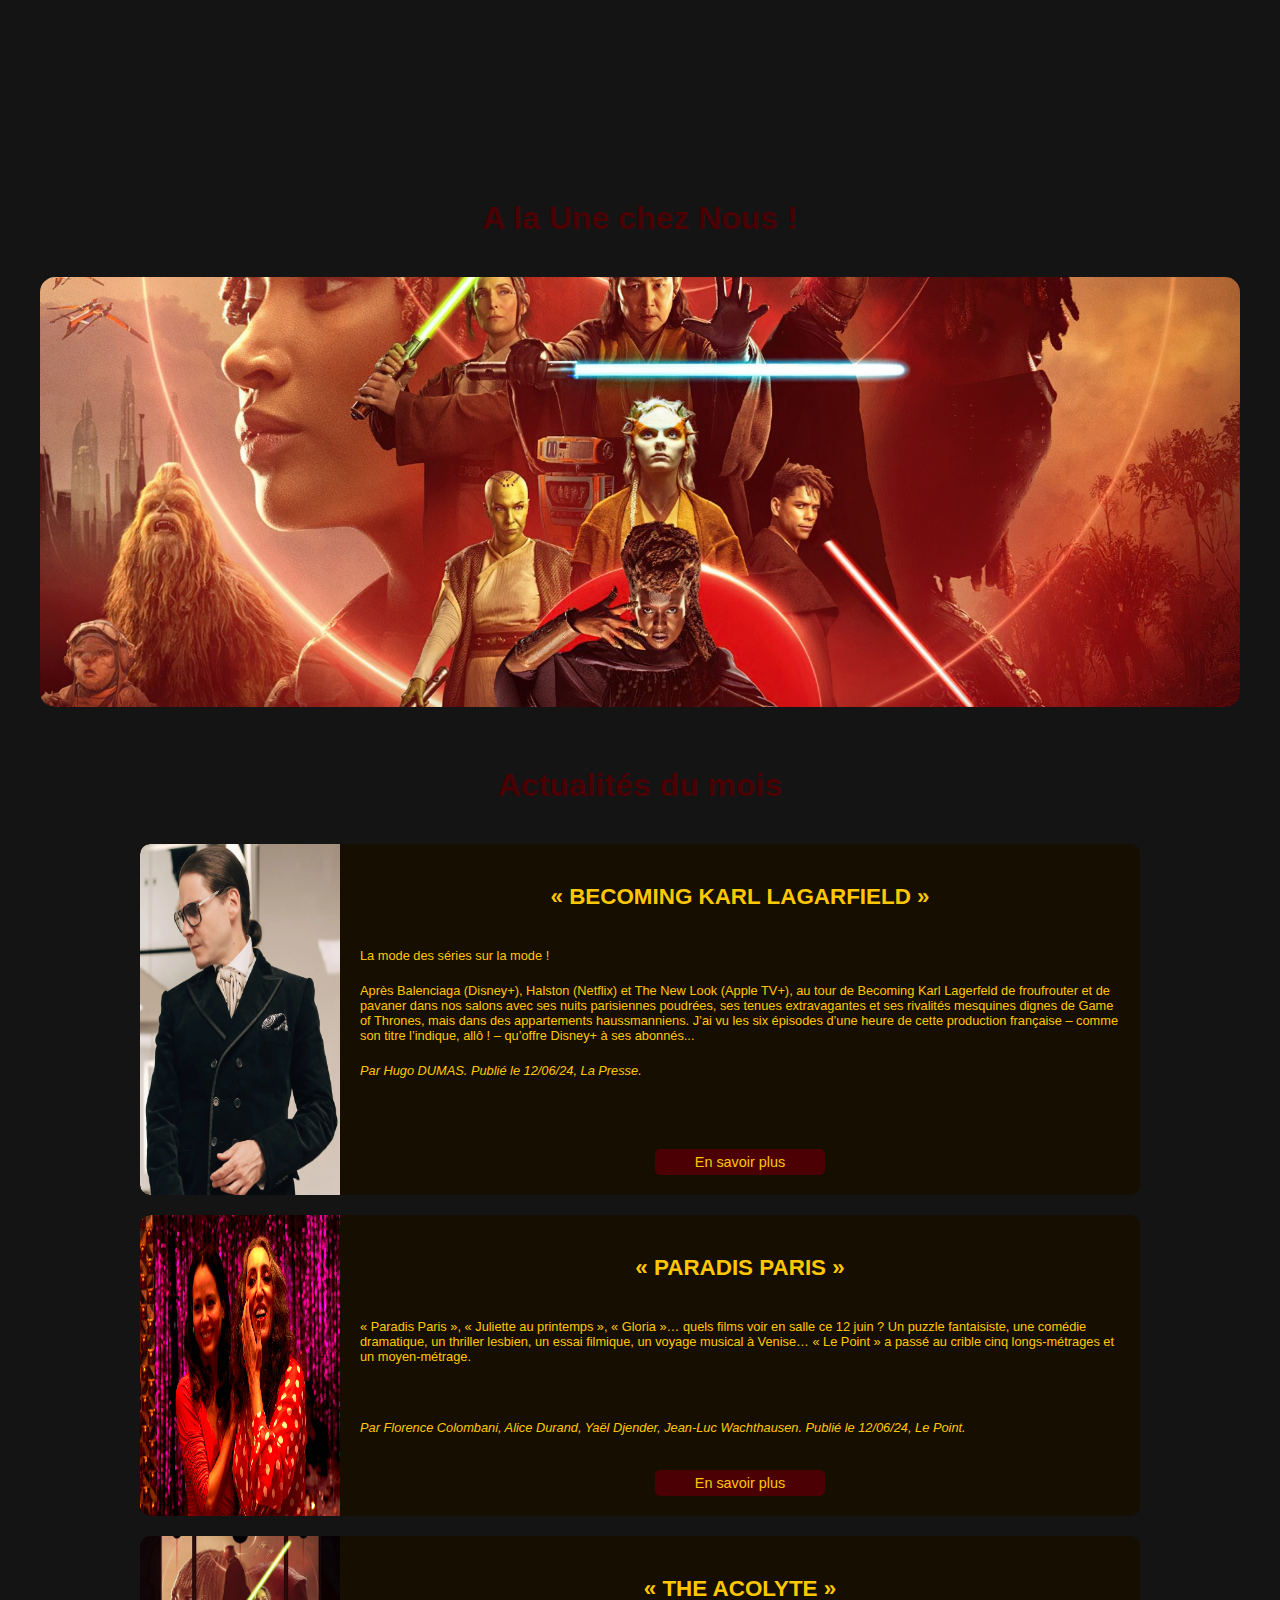
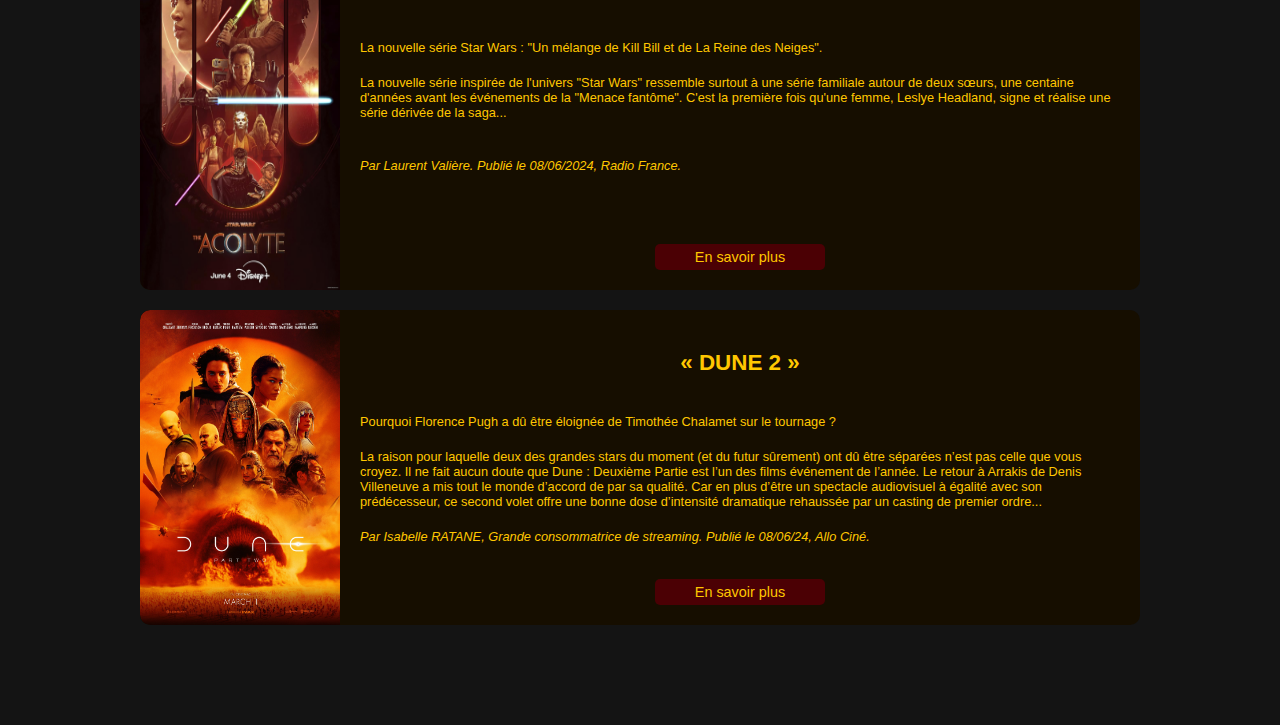
<file: articles.html>
<!DOCTYPE html>
<html lang="fr">

<head>
    <meta charset="UTF-8">
    <meta name="viewport" content="width=device-width, initial-scale=1.0">
    <title>Liste des Articles</title>
    <link rel="stylesheet" href="css/articles.css">
</head>

<body>
    <div class="container">
        <h1><a href="https://www.francetvinfo.fr/replay-radio/l-empire-des-series/the-acolyte-la-nouvelle-serie-star-wars-un-melange-de-kill-bill-et-de-la-reine-des-neiges_6563639.html" target="_blank" class="headline-link">A la Une chez Nous !</a></h1>
        <!-- <h1>A la Une chez Nous !</h1> -->
        <a href="https://www.francetvinfo.fr/replay-radio/l-empire-des-series/the-acolyte-la-nouvelle-serie-star-wars-un-melange-de-kill-bill-et-de-la-reine-des-neiges_6563639.html" target="_blank" class="headline-image"></a>
        <div class="headline"></div>
        
    </div>

        <section class="articles">
            <h2>Actualités du mois</h2>
            <div class="article">
                <img src="img/imgarticles/karl-lagerfeld-serie-disney-1.webp" alt="Image de l'article 1">
                <div class="content">
                    <h2>« BECOMING KARL LAGARFIELD »</h2> <br>
                    <p>La mode des séries sur la mode !</p>
                    <p>Après Balenciaga (Disney+), Halston (Netflix) et The New Look (Apple TV+), au tour de Becoming Karl Lagerfeld de froufrouter et de pavaner dans nos salons avec ses nuits parisiennes poudrées, ses tenues extravagantes et ses rivalités mesquines dignes de Game of Thrones, mais dans des appartements haussmanniens. J’ai vu les six épisodes d’une heure de cette production française – comme son titre l’indique, allô ! – qu’offre Disney+ à ses abonnés...
                        <p class="author">Par Hugo DUMAS. Publié le 12/06/24, La Presse.</p><br><br>
                       
                    <a href="https://www.lapresse.ca/arts/chroniques/2024-06-12/becoming-karl-lagerfeld/la-mode-des-series-sur-la-mode.php" target="_blank" class="btn">En savoir plus</a>
            </div>
            </div>
            <div class="article">
                <img src="img/imgarticles/paradis-paris.jpg" alt="Image de l'article 2">
                <div class="content">
                    <h2>« PARADIS PARIS »</h2><br>
                    <p>« Paradis Paris », « Juliette au printemps », « Gloria »… quels films voir en salle ce 12 juin ?

                        Un puzzle fantaisiste, une comédie dramatique, un thriller lesbien, un essai filmique, un voyage musical à Venise… « Le Point » a passé au crible cinq longs-métrages et un moyen-métrage.</p><br><br>
                        <p class="author">Par Florence Colombani, Alice Durand, Yaël Djender, Jean-Luc Wachthausen. Publié le 12/06/24, Le Point.</p>
                      
                        <a href="https://www.lepoint.fr/culture/paradis-paris-juliette-au-printemps-gloria-les-guetteurs-love-lies-bleeding-quels-films-voir-en-salle-ce-mercredi-12-juin-12-06-2024-2562764_3.php" target="_blank" class="btn">En savoir plus</a>
                </div>
            </div>
            <div class="article">
                <img src="img/imgarticles/acolyte.jpg" alt="Image de l'article 3">
                <div class="content">
                    <h2>« THE ACOLYTE »</h2><br>
                    <p>La nouvelle série Star Wars : "Un mélange de Kill Bill et de La Reine des Neiges". <br>

                      <p>La nouvelle série inspirée de l'univers "Star Wars" ressemble surtout à une série familiale autour de deux sœurs, une centaine d'années avant les événements de la "Menace fantôme". C'est la première fois qu'une femme, Leslye Headland, signe et réalise une série dérivée de la saga... </p><br>
                      <p class="author">Par Laurent Valière. Publié le 08/06/2024, Radio France.</p><br><br>
                    
                      <a href="https://www.francetvinfo.fr/replay-radio/l-empire-des-series/the-acolyte-la-nouvelle-serie-star-wars-un-melange-de-kill-bill-et-de-la-reine-des-neiges_6563639.html" target="_blank" class="btn">En savoir plus</a>
                </div>
            </div>
            <div class="article">
                <img src="img/imgarticles/dune2.jpg" alt="Image de l'article 4">
                <div class="content">
                    <h2>« DUNE 2 »</h2><br>
                    <p>Pourquoi Florence Pugh a dû être éloignée de Timothée Chalamet sur le tournage ? <br>
                    <P>La raison pour laquelle deux des grandes stars du moment (et du futur sûrement) ont dû être séparées n’est pas celle que vous croyez.
                        
                        Il ne fait aucun doute que Dune : Deuxième Partie est l’un des films événement de l’année. Le retour à Arrakis de Denis Villeneuve a mis tout le monde d’accord de par sa qualité. Car en plus d’être un spectacle audiovisuel à égalité avec son prédécesseur, ce second volet offre une bonne dose d’intensité dramatique rehaussée par un casting de premier ordre...</p>
                        <p class="author">Par Isabelle RATANE, Grande consommatrice de streaming. Publié le 08/06/24, Allo Ciné.</p> 
                         
                        <a href="https://www.allocine.fr/article/fichearticle_gen_carticle=1000085335.html" target="_blank" class="btn">En savoir plus</a>
                </div>
            </div>
        </section>
    </div>

</body>

</html>
</file>
<file: css/articles.css>
@import "_navbar.css";
@import "_variables.css";
@import "_footer.css";

body {
    margin: 0;
    font-family: Arial, sans-serif;
    background-color: #141414;
    color: #141414;
    text-align: center;
}

h1 { 
    margin-top: 180px;
    margin-bottom: 40px;
    color: #4b0004
 }

.container {
    max-width: 1200px;
    margin: 0 auto;
    padding: 20px;
}


.headline h1 {
    margin: 0;
    font-size: 3em;
    color: #4b0004;
}

.headline { 
    position: relative;
    background-image: url('../img/imgarticles/the-acolyte-une.jpg');
    background-size: cover;
    background-position: center;
    padding: 40px;
    text-align: center;
    border-radius: 15px;
    height: 350px;
}
 

.headline-image {
    max-width: 100%;
    height: auto;
    border-radius: 15px;
    margin-top: 20px;
}

.headline-link {
    text-decoration: none;
    color: inherit;
}

.headline-link:hover {
    text-decoration: underline;
}

.articles {
    display: flex;
    flex-direction: column;
    gap: 20px;
    margin-top: 20px;
    align-items: center;
    margin-bottom: 100px;
}

.articles h2 {
    text-align: center;
    font-size: 2em;
    margin: 20px 0;
    color: #4b0004;
}

.article {
    display: flex;
    background-color: #160e00;
    border-radius: 10px;
    overflow: hidden;
    width: 80%; 
    max-width: 1000px; 
}   

.article img {
    width: 200px;
    height: auto;
    border-radius: 10px 0 0 10px;
}

.content {
    padding: 20px;
    display: flex;
    flex-direction: column;
    justify-content: center;
    text-align: left;
}

.content h2 {
    margin: 20 0 0;
    font-size: 1.4em;
    color: #ffc700;
    text-align: center;
}

.content p {
    margin: 0 0 20px;
    font-size: 0.8em;
    color:#ffc700;
}

.author {
    color: #141414; 
    font-style: italic;
    margin-top: 10px;
}

.btn {
    display: block;
    margin: 15px auto 0;
    padding: 5px 10px;
    font-size: 0.9em;
    color: #ffc700;
    background-color: #4b0004;
    border: none;
    border-radius: 5px;
    text-decoration: none;
    text-align: center;
    cursor: pointer;
    transition: background-color 0.3s;
    width: 150px; 
    max-width: 150%;

}

    .btn:hover {
        background-color: #e6b800;
    }
</file>
